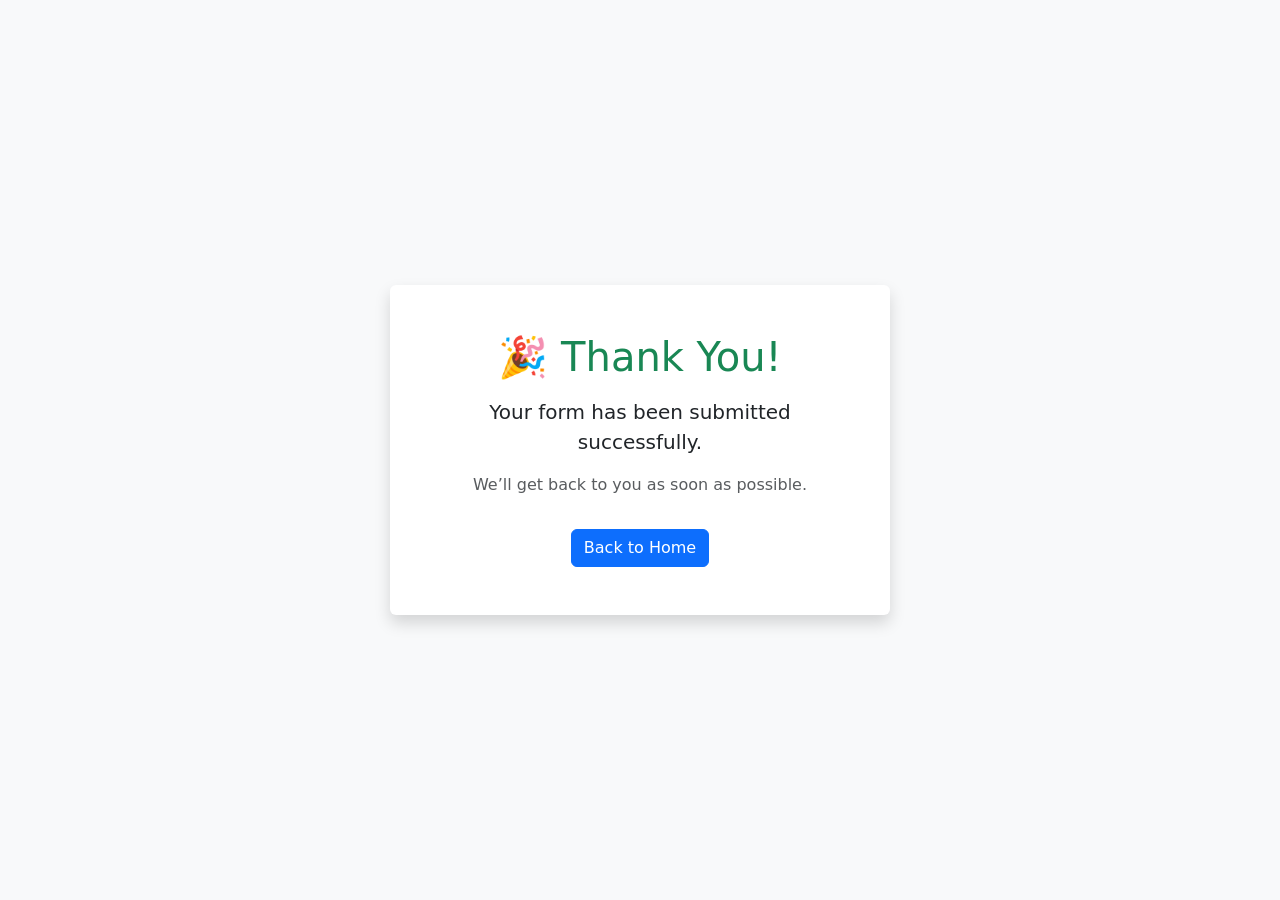
<file: thankyou.html>
<!DOCTYPE html>
<html lang="en">
<head>
  <meta charset="UTF-8">
  <title>Thank You</title>
  <meta name="viewport" content="width=device-width, initial-scale=1">
  <!-- Bootstrap 5 CDN -->
  <link href="https://cdn.jsdelivr.net/npm/bootstrap@5.3.2/dist/css/bootstrap.min.css" rel="stylesheet">
</head>
<body class="bg-light d-flex justify-content-center align-items-center vh-100">

  <div class="text-center bg-white p-5 rounded shadow" style="max-width: 500px;">
    <h1 class="text-success mb-3">🎉 Thank You!</h1>
    <p class="lead">Your form has been submitted successfully.</p>
    <p class="text-muted">We’ll get back to you as soon as possible.</p>
    <a href="portfolio.html" class="btn btn-primary mt-3">Back to Home</a>
  </div>

  <!-- Bootstrap JS (Optional) -->
  <script src="https://cdn.jsdelivr.net/npm/bootstrap@5.3.2/dist/js/bootstrap.bundle.min.js"></script>
</body>
</html>
</file>
